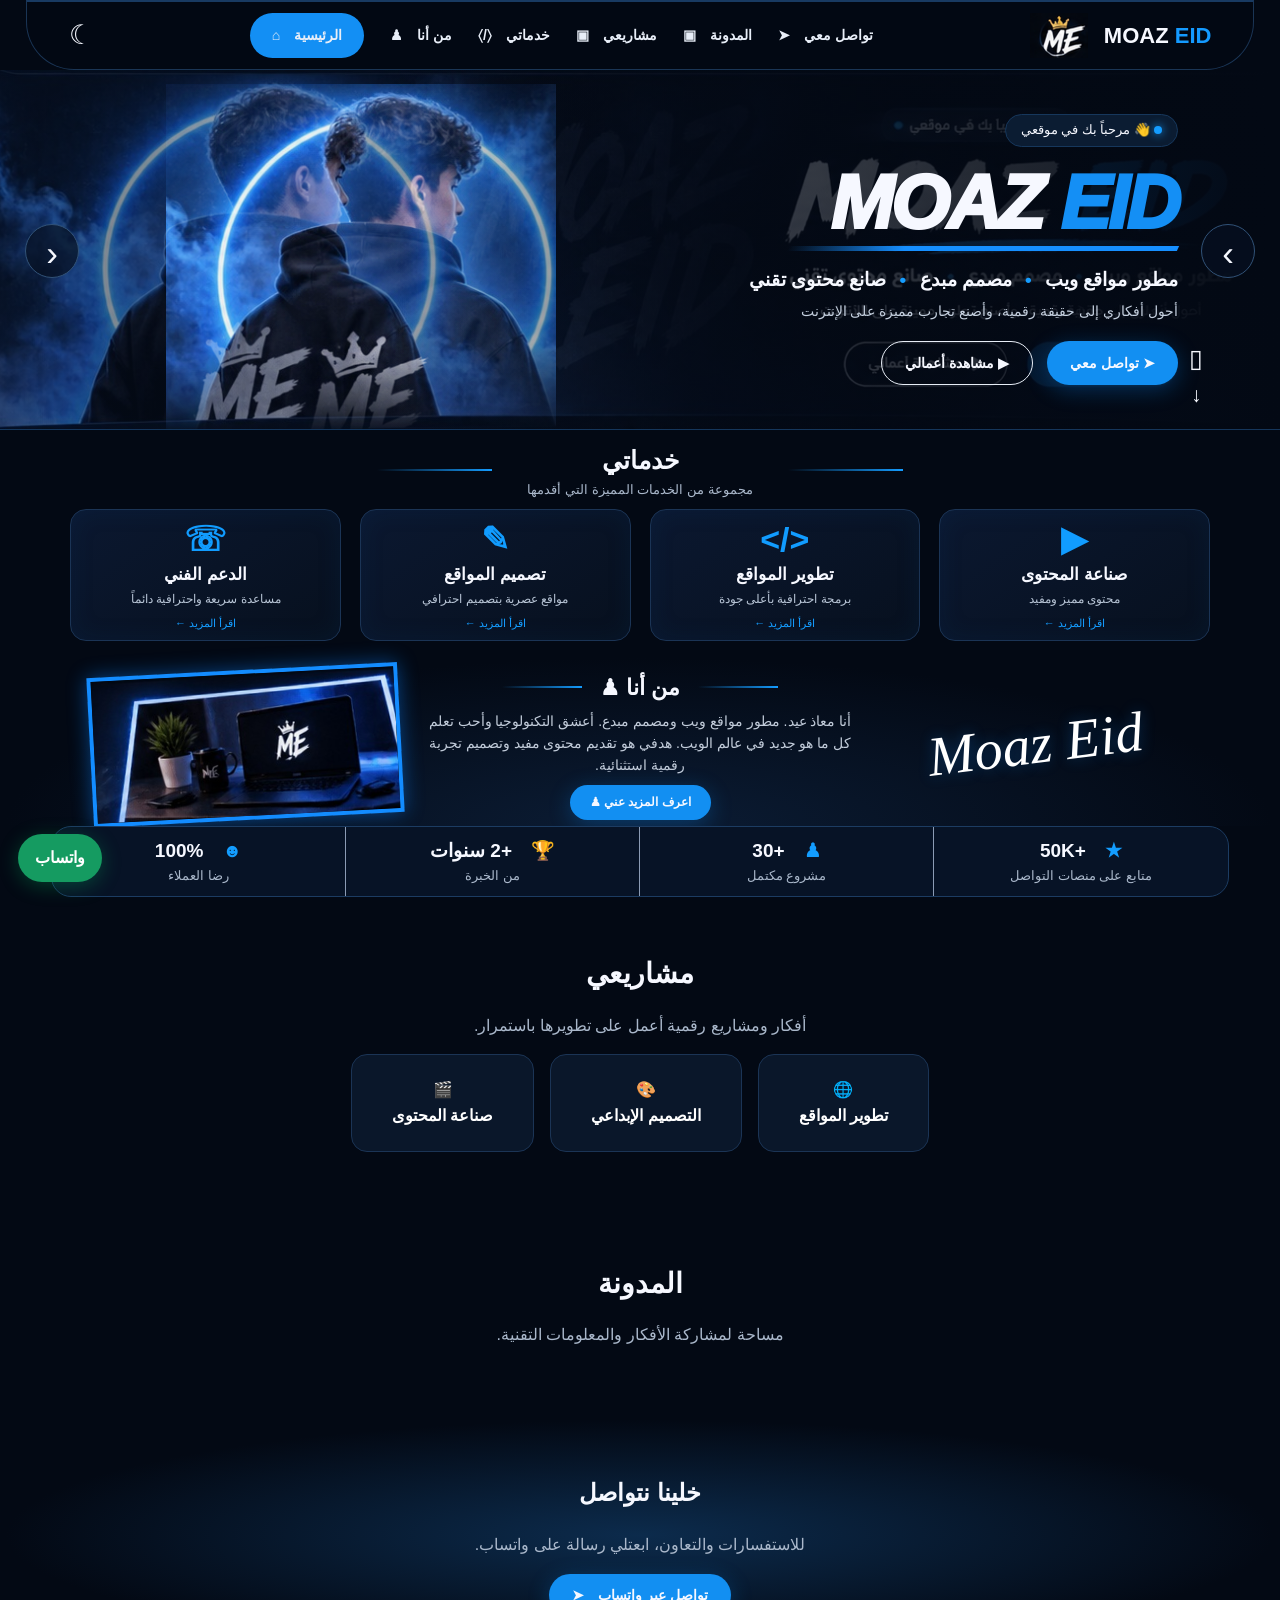
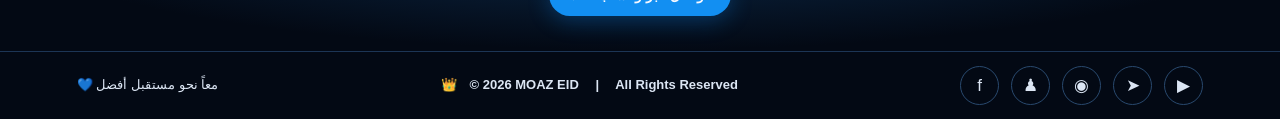
<file: index.html>
<!doctype html>
<html lang="ar" dir="rtl">
<head>
<meta charset="utf-8">
<meta name="viewport" content="width=device-width,initial-scale=1">
<meta name="theme-color" content="#030914">
<meta name="description" content="MOAZ EID — مطور مواقع ومصمم ومهتم بالتكنولوجيا وصناعة المحتوى">
<title>MOAZ EID | Official Website</title>
<link rel="icon" href="moaz-eid-logo.png">
<link rel="stylesheet" href="style.css">
</head>
<body>
<header class="topbar"><div class="navwrap">
<a class="brand" href="#home"><img src="moaz-eid-logo.png" alt="ME logo"><b>MOAZ <span>EID</span></b></a>
<button class="hamb" aria-label="القائمة" onclick="document.querySelector('.navlinks').classList.toggle('show')">☰</button>
<nav class="navlinks"><a href="#contact">تواصل معي　➤</a><a href="#blog">المدونة　▣</a><a href="#projects">مشاريعي　▣</a><a href="#services">خدماتي　〈/〉</a><a href="#about">من أنا　♟</a><a class="active" href="#home">الرئيسية　⌂</a></nav>
<a class="moon" href="#footer" aria-label="أسفل الصفحة">☾</a>
</div></header>
<main>
<section class="hero" id="home">
<div class="hero-person" aria-hidden="true"></div>
<div class="hero-copy"><div class="welcome"><i></i> 👋 مرحباً بك في موقعي</div>
<h1>MOAZ <span>EID</span></h1><div class="underline"></div>
<h2>مطور مواقع ويب <i>•</i> مصمم مبدع <i>•</i> صانع محتوى تقني</h2>
<p>أحول أفكاري إلى حقيقة رقمية، وأصنع تجارب مميزة على الإنترنت</p>
<div class="actions"><a class="pill primary" href="#contact">➤ تواصل معي</a><a class="pill ghost" href="#projects">▶ مشاهدة أعمالي</a></div>
</div>
<a class="round-arrow left" href="#services">‹</a><a class="round-arrow right" href="#about">›</a><a class="scroll" href="#services">▯<small>↓</small></a>
</section>
<section class="services" id="services"><div class="section-title"><span></span><div><h2>خدماتي</h2><p>مجموعة من الخدمات المميزة التي أقدمها</p></div><span></span></div>
<div class="service-grid">
<article class="service"><div class="ico">▶</div><h3>صناعة المحتوى</h3><p>محتوى مميز ومفيد</p><a href="#contact">اقرأ المزيد ←</a></article>
<article class="service"><div class="ico">&lt;/&gt;</div><h3>تطوير المواقع</h3><p>برمجة احترافية بأعلى جودة</p><a href="#contact">اقرأ المزيد ←</a></article>
<article class="service"><div class="ico">✎</div><h3>تصميم المواقع</h3><p>مواقع عصرية بتصميم احترافي</p><a href="#contact">اقرأ المزيد ←</a></article>
<article class="service"><div class="ico">☏</div><h3>الدعم الفني</h3><p>مساعدة سريعة واحترافية دائماً</p><a href="#contact">اقرأ المزيد ←</a></article>
</div></section>
<section class="about" id="about">
<div class="signature">Moaz Eid</div>
<div class="about-copy"><div class="section-title small"><span></span><h2>من أنا ♟</h2><span></span></div>
<p>أنا معاذ عيد. مطور مواقع ويب ومصمم مبدع. أعشق التكنولوجيا وأحب تعلم كل ما هو جديد في عالم الويب. هدفي هو تقديم محتوى مفيد وتصميم تجربة رقمية استثنائية.</p>
<a class="pill primary" href="#contact">اعرف المزيد عني ♟</a></div>
<div class="desk"><img src="workspace.jpg" alt="مساحة عمل MOAZ EID"></div>
</section>
<section class="stats"><div><b>★　+50K</b><span>متابع على منصات التواصل</span></div><div><b>♟　+30</b><span>مشروع مكتمل</span></div><div><b>🏆　+2 سنوات</b><span>من الخبرة</span></div><div><b>☻　100%</b><span>رضا العملاء</span></div></section>
<section class="extra" id="projects"><h2>مشاريعي</h2><p>أفكار ومشاريع رقمية أعمل على تطويرها باستمرار.</p><div class="mini-cards"><article>🌐<b>تطوير المواقع</b></article><article>🎨<b>التصميم الإبداعي</b></article><article>🎬<b>صناعة المحتوى</b></article></div></section>
<section class="extra" id="blog"><h2>المدونة</h2><p>مساحة لمشاركة الأفكار والمعلومات التقنية.</p></section>
<section class="contact" id="contact"><h2>خلينا نتواصل</h2><p>للاستفسارات والتعاون، ابعتلي رسالة على واتساب.</p><a class="pill primary" href="https://wa.me/66944705361" target="_blank" rel="noopener">تواصل عبر واتساب　➤</a></section>
</main>
<footer id="footer"><div class="social"><a href="https://youtube.com" aria-label="YouTube">▶</a><a href="https://t.me" aria-label="Telegram">➤</a><a href="https://github.com" aria-label="GitHub">◉</a><a href="https://discord.com" aria-label="Discord">♟</a><a href="https://facebook.com" aria-label="Facebook">f</a></div><div class="rights">👑　© 2026 MOAZ EID　 |　 All Rights Reserved</div><div>معاً نحو مستقبل أفضل 💙</div></footer>
<a class="whatsapp" href="https://wa.me/66944705361" target="_blank" rel="noopener">واتساب</a>
<script src="script.js"></script>
</body>
</html>
</file>
<file: style.css>
*{box-sizing:border-box}html{scroll-behavior:smooth}body{margin:0;background:#030914;color:#f6f8ff;font-family:Tahoma,Arial,sans-serif;line-height:1.6;overflow-x:hidden}a{color:inherit;text-decoration:none}.topbar{height:70px;position:sticky;top:0;z-index:20;background:#030914ed;border:1px solid #1a3555;border-top:2px solid #183a62;border-radius:0 0 48px 48px;backdrop-filter:blur(14px);margin:0 auto;width:min(1370px,96%)}.navwrap{height:100%;display:flex;align-items:center;justify-content:space-between;padding:0 42px;gap:24px}.brand{display:flex;align-items:center;gap:16px;direction:ltr;font-size:22px;font-weight:900;white-space:nowrap}.brand img{width:58px;height:54px;object-fit:contain}.brand span{color:#149aff}.navlinks{display:flex;align-items:center;gap:26px;font-size:14px;font-weight:bold;color:#e8eef8}.navlinks a{white-space:nowrap}.navlinks a:hover{color:#19a2ff}.navlinks .active{background:#138ff4;padding:11px 22px;border-radius:28px}.moon{font-size:27px}.hamb{display:none;background:none;color:white;border:0;font-size:25px}.hero{height:360px;position:relative;background:linear-gradient(90deg,#07132988,#03091422),url("hero-background.jpg") center/cover no-repeat;display:flex;align-items:center;overflow:hidden;border-bottom:1px solid #15365b}.hero:after{content:"";position:absolute;inset:0;background:linear-gradient(90deg,transparent 30%,#030914a8 54%,#030914 100%);pointer-events:none}.hero-person{position:absolute;left:13%;bottom:-5px;width:390px;height:350px;background:url("hero-person.jpg") center top/cover no-repeat;mix-blend-mode:screen;mask-image:linear-gradient(to bottom,#000 75%,transparent 100%);opacity:.95}.hero-copy{position:relative;z-index:2;width:53%;margin-right:8%;text-align:right}.welcome{display:inline-block;border:1px solid #16375c;background:#0b1c32;border-radius:30px;padding:5px 15px;font-size:13px}.welcome i{display:inline-block;width:8px;height:8px;background:#149cff;border-radius:50%;box-shadow:0 0 10px #149cff}.hero h1{direction:ltr;text-align:right;font-size:76px;line-height:1;margin:18px 0 0;font-weight:1000;font-style:italic;letter-spacing:-3px}.hero h1 span{color:#148ff5}.underline{height:5px;width:390px;max-width:90%;margin:5px 0 14px auto;background:linear-gradient(90deg,transparent,#168fff 30%,#168fff);transform:skewX(-25deg)}.hero h2{font-size:19px;margin:0 0 5px}.hero h2 i{color:#159dff;font-style:normal;margin:0 8px}.hero p{font-size:14px;color:#c5d0df;margin:5px 0 18px}.actions{display:flex;gap:14px}.pill{display:inline-flex;align-items:center;justify-content:center;border-radius:30px;padding:10px 23px;font-size:14px;font-weight:bold}.primary{background:#128ff2;box-shadow:0 5px 22px #087bdb55}.ghost{border:1px solid #e7edf6}.round-arrow{position:absolute;z-index:3;top:43%;width:54px;height:54px;border:1px solid #315277;border-radius:50%;display:grid;place-items:center;font-size:35px;background:#061020b8}.round-arrow.left{left:25px}.round-arrow.right{right:25px}.scroll{position:absolute;z-index:3;right:6%;bottom:18px;font-size:25px;text-align:center}.scroll small{display:block}.services{padding:10px 5.5% 15px;background:#030914}.section-title{display:flex;justify-content:center;align-items:center;gap:35px;text-align:center;margin:0 auto 8px}.section-title>span{height:2px;width:115px;background:linear-gradient(90deg,transparent,#149cff)}.section-title h2{font-size:25px;margin:0}.section-title p{font-size:13px;color:#aab8cb;margin:0}.service-grid{display:grid;grid-template-columns:repeat(4,1fr);gap:19px;margin-top:8px}.service{height:132px;border:1px solid #1b3455;border-radius:16px;background:linear-gradient(145deg,#0b1830,#07101e);text-align:center;padding:10px 8px;box-shadow:inset 0 0 25px #0b4b8420}.ico{color:#119cff;font-size:34px;font-weight:bold;line-height:1.15}.service h3{font-size:17px;margin:2px 0}.service p{color:#b8c5d6;font-size:12px;margin:0}.service a{font-size:11px;color:#159dff}.about{display:grid;grid-template-columns:1fr 1.4fr 1fr;gap:22px;align-items:center;padding:8px 7% 0;min-height:170px;background:radial-gradient(ellipse at bottom,#0b1c34,#030914 70%)}.signature{font-family:cursive;font-size:56px;font-style:italic;direction:ltr;text-align:center;color:#fff;transform:rotate(-7deg);text-shadow:0 0 15px #168cff55}.about-copy{text-align:center}.section-title.small{gap:18px;margin-bottom:5px}.section-title.small>span{width:80px}.section-title.small h2{font-size:22px;white-space:nowrap}.about-copy p{font-size:14px;color:#c2ccda;margin:4px 0 8px}.about-copy .pill{padding:8px 20px;font-size:12px}.desk{height:150px;overflow:hidden;border:4px solid #138cff;transform:rotate(-3deg);box-shadow:0 0 20px #0b82ff77}.desk img{width:100%;height:100%;object-fit:cover}.stats{margin:0 4%;display:grid;grid-template-columns:repeat(4,1fr);border:1px solid #1c3c62;border-radius:20px;background:#071326;position:relative;z-index:2}.stats div{text-align:center;padding:9px 5px}.stats div+div{border-right:1px solid #8b9bb4}.stats b{display:block;font-size:19px}.stats b:first-letter{color:#139dff}.stats span{display:block;font-size:13px;color:#aab8cb}.extra{padding:55px 6%;text-align:center}.extra h2{margin:0;font-size:28px}.extra p{color:#aab8cb}.mini-cards{display:flex;justify-content:center;gap:16px;flex-wrap:wrap}.mini-cards article{padding:22px 40px;border:1px solid #1b3455;background:#0a172a;border-radius:16px;color:#149cff}.mini-cards b{display:block;color:white}.contact{text-align:center;padding:35px 15px;background:radial-gradient(ellipse,#0c2b4c,#030914 70%)}.contact p{color:#aab8cb}footer{border-top:1px solid #1c3555;padding:14px 6%;display:flex;align-items:center;justify-content:space-between;gap:15px;font-size:13px;color:#dce6f4}.social{display:flex;gap:12px}.social a{width:39px;height:39px;border:1px solid #29496e;border-radius:50%;display:grid;place-items:center;font-size:17px}.rights{direction:ltr;font-weight:bold}.whatsapp{position:fixed;bottom:18px;left:18px;background:#159b61;color:#fff;padding:11px 17px;border-radius:30px;z-index:10;font-weight:bold;box-shadow:0 4px 20px #00a65a55}
@media(max-width:1000px){.navwrap{padding:0 20px}.navlinks{gap:12px;font-size:12px}.hero-copy{width:58%;margin-right:5%}.hero h1{font-size:60px}.hero-person{left:5%;width:340px}.about{padding-left:4%;padding-right:4%}}
@media(max-width:720px){.topbar{height:64px;width:100%;border-radius:0}.navwrap{padding:0 14px}.brand{font-size:17px;gap:8px}.brand img{width:46px;height:46px}.hamb{display:block}.moon{display:none}.navlinks{display:none;position:absolute;top:64px;right:8px;left:8px;background:#071326;border:1px solid #1c3c62;border-radius:14px;padding:15px;flex-direction:column;align-items:stretch}.navlinks.show{display:flex}.navlinks .active{text-align:center}.hero{height:510px;align-items:flex-start;background-position:35% center}.hero:after{background:linear-gradient(180deg,#030914 0%,#030914cc 45%,transparent 100%)}.hero-copy{width:92%;margin:28px auto 0;text-align:center}.hero h1{text-align:center;font-size:53px}.underline{margin:6px auto 12px;width:270px}.hero h2{font-size:15px}.hero p{font-size:13px}.actions{justify-content:center}.hero-person{width:260px;height:245px;left:50%;transform:translateX(-50%);bottom:0}.round-arrow{width:38px;height:38px;font-size:25px}.round-arrow.left{left:8px}.round-arrow.right{right:8px}.scroll{display:none}.section-title{gap:12px}.section-title>span{width:45px}.service-grid{grid-template-columns:repeat(2,1fr);gap:9px}.service{height:132px}.service h3{font-size:15px}.about{grid-template-columns:1fr;gap:8px;padding:25px 6%}.signature{font-size:43px}.desk{display:none}.stats{grid-template-columns:repeat(2,1fr);margin:0 3%}.stats div{padding:12px 4px}.stats div+div{border-right:0}.stats div:nth-child(even){border-right:1px solid #8b9bb4}.stats div:nth-child(n+3){border-top:1px solid #29415f}.stats b{font-size:16px}.stats span{font-size:11px}footer{flex-direction:column;text-align:center}.rights{font-size:11px}.extra{padding:38px 5%}}
@media(max-width:380px){.hero h1{font-size:44px}.brand{font-size:15px}.service-grid{grid-template-columns:1fr}.service{height:auto;min-height:120px}}
</file>
